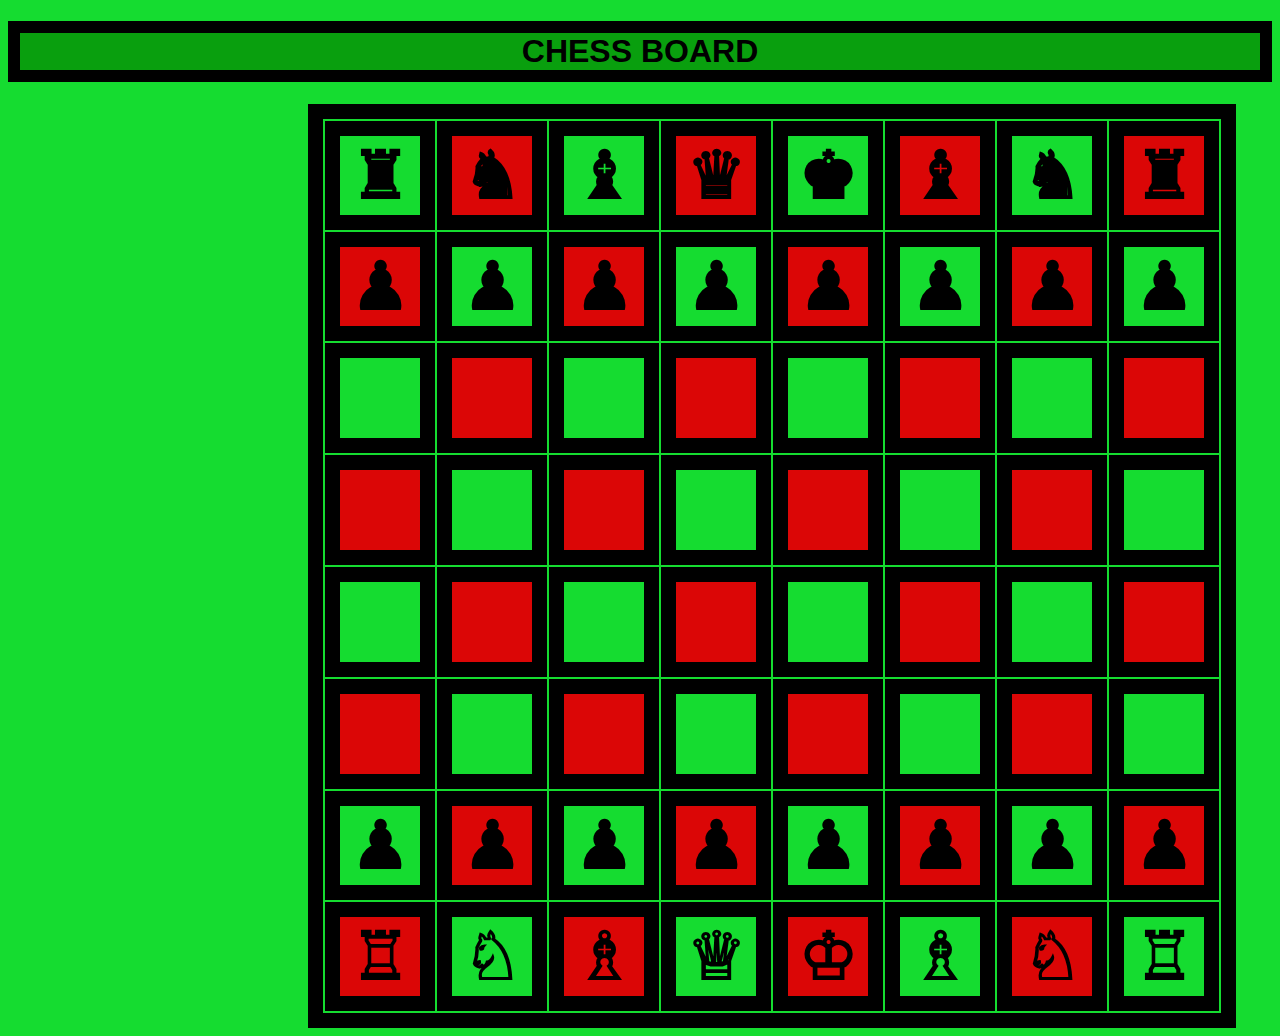
<file: SMIT Batch 10 Chess board Assignment 4/index.html>
<!DOCTYPE html>
<html lang="en">

<head>
    <meta charset="UTF-8">
    <meta name="viewport" content="width=device-width, initial-scale=1.0">
    <link rel="stylesheet" href="style.css">
    <title>Chess board</title>

</head>

<body>
    <h1>CHESS BOARD</h1>
    
    <Table class="box" >
        
        <tr >
            <td><b>♜</b></td>
            <td style="background-color:hsl(0, 95%, 44%)";><b>♞</b></td>
            <td><b>♝<b></td>
            <td style="background-color:hsl(0, 95%, 44%)";> <b>♛</b></td>
            <td><b>♚<b></td>
            <td style="background-color:hsl(0, 95%, 44%)";><b>♝</b></td>
            <td><b>♞<b></td>
            <td style="background-color:hsl(0, 95%, 44%)";><b>♜</b></td>
        </tr>
        <tr>
            <td style="background-color:hsl(0, 95%, 44%)";><b>♟</b></td>
            <td><b>♟</b></td>
            <td style="background-color:hsl(0, 95%, 44%)";><b>♟</b></td>
            <td><b>♟</b></td>
            <td style="background-color:hsl(0, 95%, 44%)";><b>♟</b></td>
            <td><b>♟</b></td>
            <td style="background-color:hsl(0, 95%, 44%)";><b>♟</b></td>
            <td><b>♟</b></td>
        </tr>
        <tr class="empty">
            <td></td>
            <td style="background-color:hsl(0, 95%, 44%)";></td>
            <td></td>
            <td style="background-color:hsl(0, 95%, 44%)";></td>
            <td></td>
            <td style="background-color:hsl(0, 95%, 44%)";></td>
            <td></td>
            <td style="background-color:hsl(0, 95%, 44%)";></td>
        </tr>
        <tr class="empty">
            <td style="background-color:hsl(0, 95%, 44%)";></td>
            <td></td>
            <td style="background-color:hsl(0, 95%, 44%)";></td>
            <td></td>
            <td style="background-color:hsl(0, 95%, 44%)";></td>
            <td></td>
            <td style="background-color:hsl(0, 95%, 44%)";></td>
            <td></td>
        </tr>
        <tr class="empty">
            <td></td>
            <td style="background-color:hsl(0, 95%, 44%)";></td>
            <td></td>
            <td style="background-color:hsl(0, 95%, 44%)";></td>
            <td></td>
            <td style="background-color:hsl(0, 95%, 44%)";></td>
            <td></td>
            <td style="background-color:hsl(0, 95%, 44%)";></td>
        </tr>
        <tr class="empty">
            <td style="background-color:hsl(0, 95%, 44%)";></td>
            <td></td>
            <td style="background-color:hsl(0, 95%, 44%)";></td>
            <td></td>
            <td style="background-color:hsl(0, 95%, 44%)";></td>
            <td></td>
            <td style="background-color:hsl(0, 95%, 44%)";></td>
            <td></td>
        </tr>
        <tr>
            <td ><b>♟</b></td>
            <td style="background-color:hsl(0, 95%, 44%)";><b>♟</b></td>
            <td><b>♟</b></td>
            <td style="background-color:hsl(0, 95%, 44%)";><b>♟</b></td>
            <td><b>♟</b></td>
            <td style="background-color:hsl(0, 95%, 44%)";><b>♟</b></td>
            <td><b>♟</b></td>
            <td style="background-color:hsl(0, 95%, 44%)";><b>♟</b></td>
        </tr>
        <tr>
            <td style="background-color:hsl(0, 95%, 44%)";><b>♖</b></td>
            <td><b>♘</b></td>
            <td style="background-color:hsl(0, 95%, 44%)";><b>♗</b></td>
            <td><b>♕</b></td>
            <td style="background-color:hsl(0, 95%, 44%)";><b>♔</b></td>
            <td><b>♗</b></td>
            <td style="background-color:hsl(0, 95%, 44%)";><b>♘</b></td>
            <td><b>♖</b></td>
        </tr>
    </Table>
</body>

</html>
</file>
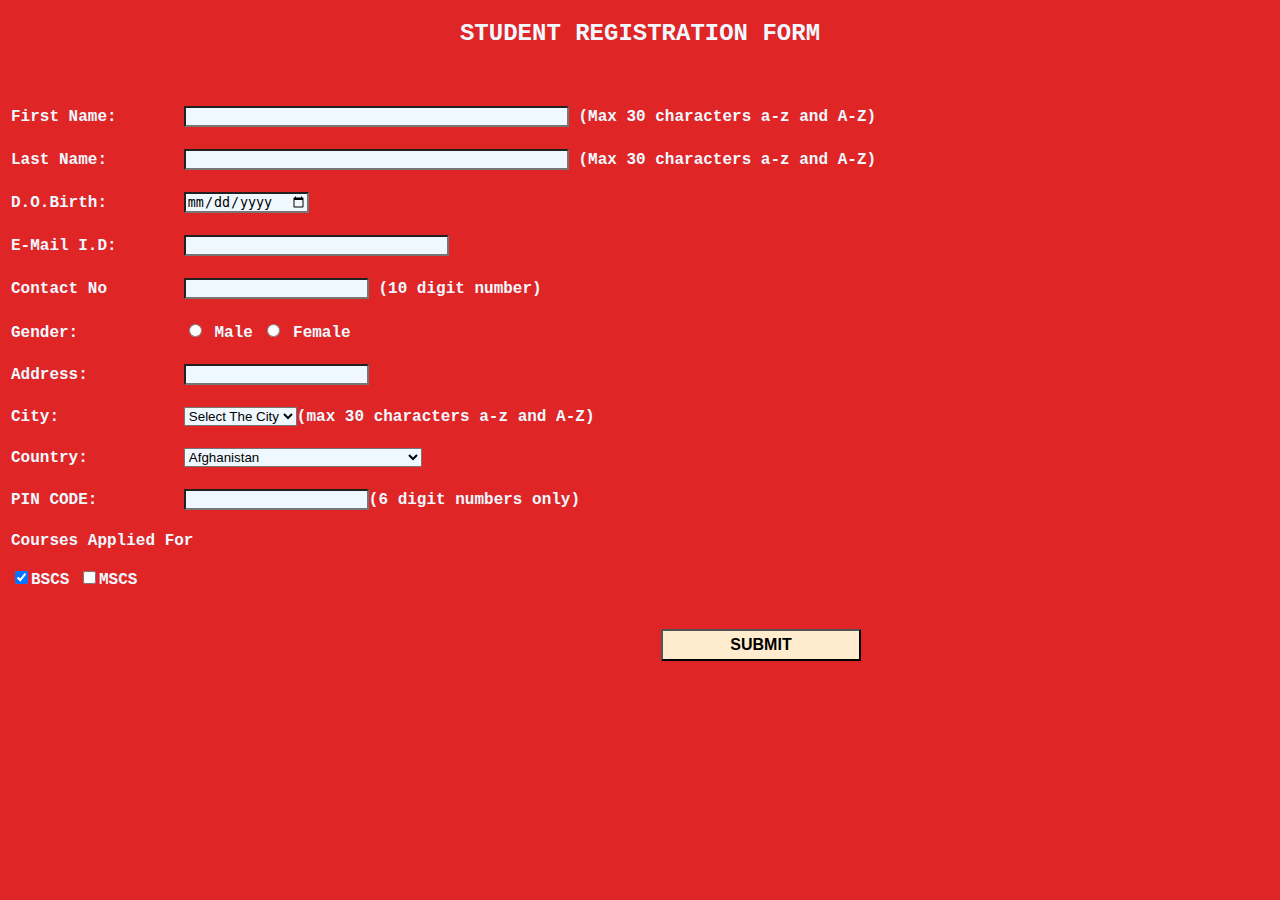
<file: SMIT Batch10 Forms Assignment 3/index.html>
<!DOCTYPE html>
<html lang="en">

<head>
    <meta charset="UTF-8">
    <meta name="viewport" content="width=device-width, initial-scale=1.0">
    <link rel="stylesheet" href="style.css">
    <title>Form</title>

</head>

<body>

    <h2>Student Registration Form</h2> <br> <br>
        
        <form action="">
            <table>
            <tr>
            
            <td>First Name:&nbsp;&nbsp;&nbsp;&nbsp;&nbsp;&nbsp;&nbsp;<input type="text" name="username" size="45" maxlength="20"> (Max 30 characters a-z and A-Z) <br><br>
            </td>
        </tr>
        <tr>
            <td>Last Name:&nbsp;&nbsp;&nbsp;&nbsp;&nbsp;&nbsp;&nbsp;&nbsp;<input type="text" name="username" size="45" maxlength="20"> (Max 30 characters a-z and A-Z)<br><br>
            </td>
        </tr>
        <tr>
            <td>D.O.Birth:&nbsp;&nbsp;&nbsp;&nbsp;&nbsp;&nbsp;&nbsp;&nbsp;<input type="date" name="birth date" /><br><br>
            </td>
        </tr>
        <tr>
            <td>E-Mail I.D: &nbsp;&nbsp;&nbsp;&nbsp;&nbsp;&nbsp;<input type="email" name="email" size="30" maxlength="30"><br><br>
            </td>
        </tr>
        <tr>
            <td>Contact No &nbsp;&nbsp;&nbsp;&nbsp;&nbsp;&nbsp;&nbsp;<input type="number" name="mobile number" size="13" maxlength="130"> (10 digit number)<br><br>
            </td>
        </tr>
        <tr>
            <td>Gender:&nbsp;&nbsp;&nbsp;&nbsp;&nbsp;&nbsp;&nbsp;&nbsp;&nbsp;&nbsp;
                <input id="male" type="radio" name="gender" value="m">
                <label for="male">Male</label>
                <input id="female" type="radio" name="gender" value="m">
                <label for="female">Female</label><br><br>
                    </td>
        </tr> 
        <tr>
           <td>Address: &nbsp;&nbsp;&nbsp;&nbsp;&nbsp;&nbsp;&nbsp;&nbsp;&nbsp;<input type="text"><br><br>
                    </td>
                </tr>
        <tr>
                <td>City: &nbsp;&nbsp;&nbsp;&nbsp;&nbsp;&nbsp;&nbsp;&nbsp;&nbsp;&nbsp;&nbsp; 
                           
                    <select name="Location" id="Location" required>
                            <option value="">Select The City</option>
                            <option value="Islamabad">Islamabad</option>
                            <option value="Lahore">Lahore</option>
                            <option value="Rawalpindi">Rawalpindi</option>
                            <option value="Sialkot">Sialkot</option>
                            <option value="Hyderabad">Hyderabad</option>
                            <option value="Karachi">Karachi</option>
                            <option value="Sukkur">Sukkur</option>
                            <option value="Peshawar">Peshawar</option>
                            <option value="Gwadar">Gwadar</option>
                            <option value="Quetta">Quetta</option>
                        </select>(max 30 characters a-z and A-Z)<br><br>
                    </td>
                </tr>
                <tr>
                    <td>Country:&nbsp;&nbsp;&nbsp;&nbsp;&nbsp;&nbsp;&nbsp;&nbsp;&nbsp;
                     <select name="country" > 
                        <option value="Afghanistan">Afghanistan</option>
                        <option value="Albania">Albania</option>
                        <option value="Algeria">Algeria</option>
                        <option value="Australia">Australia</option>
                        <option value="Bahrain">Bahrain</option>
                        <option value="Bangladesh">Bangladesh</option>
                        <option value="Bosnia and Herzegovina">Bosnia and Herzegovina</option>
                        <option value="Egypt">Egypt</option>
                        <option value="Ethiopia">Ethiopia</option>
                             
                        <option value="India">India</option>
                        <option value="Indonesia">Indonesia</option>
                        <option value="Iran, Islamic Republic of">Iran, Islamic Republic of</option>
                        <option value="Iraq">Iraq</option>
                        <option value="Japan">Japan</option>
                        <option value="Jordan">Jordan</option>
                        <option value="Kazakhstan">Kazakhstan</option>
                        <option value="Kenya">Kenya</option>
                        <option value="Korea, Republic of">Korea, Republic of</option>
                        <option value="Kuwait">Kuwait</option>
                        <option value="Lebanon">Lebanon</option>
                        <option value="Malaysia">Malaysia</option>
                        <option value="Maldives">Maldives</option>
                        <option value="Mali">Mali</option>
                        <option value="Malta">Malta</option>
                        <option value="New Zealand">New Zealand</option>
                        <option value="Oman">Oman</option>
                        <option value="Pakistan">Pakistan</option>
                        <option value="Portugal">Portugal</option>
                        <option value="Qatar">Qatar</option>
                        <option value="Saudi Arabia">Saudi Arabia</option>
                        <option value="Senegal">Senegal</option>
                        <option value="Serbia">Serbia</option>
                        <option value="Spain">Spain</option>
                        <option value="Sri Lanka">Sri Lanka</option>
                        <option value="Sudan">Sudan</option>
                        <option value="Syrian Arab Republic">Syrian Arab Republic</option>
                        <option value="Turkey">Turkey</option>
                        <option value="United Arab Emirates">United Arab Emirates</option>
                        <option value="United States">United States</option>
                        <option value="United States Minor Outlying Islands">United States Minor Outlying Islands</option>
                       
                    </select><br><br>
        </tr>
                
                <tr>
                    <td>PIN CODE: &nbsp;&nbsp;&nbsp;&nbsp;&nbsp;&nbsp;&nbsp;
                    <input type="number">(6 digit numbers only) <br><br>
                    </td>
                </tr>
                
                
                <tr>
                <td >Courses Applied For <br><br>
                <input type="checkbox" name="Course" value=" BSCS" checked="checked"/>BSCS
                <input type="checkbox" name="Course" value="MSCS"/>MSCS <br> <br><br>
            </td>
                </tr>
                <tr class="button">
                    <td><button>Submit</button><br> 
                    </td>
                </tr>
                
            
            </table>
        </form>
    
   
</body>

</html>
</file>
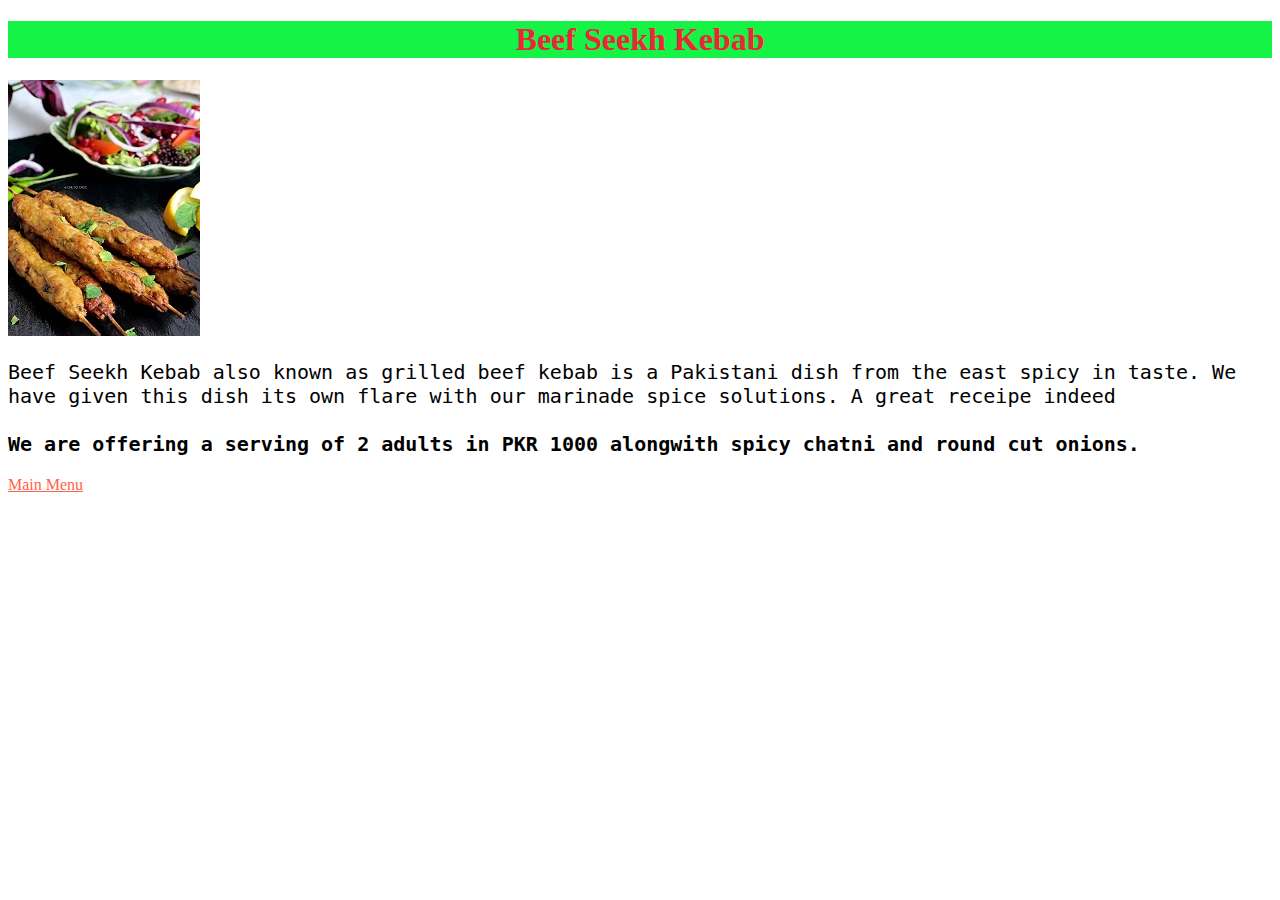
<file: SMIT batch 10 Assignment 2/Beef Seekh Kebab.html>
<!DOCTYPE html>
<html lang="en">
<head>
    <meta charset="UTF-8">
    <meta name="viewport" content="width=device-width, initial-scale=1.0">
    <title>Beef Seekh Kebab</title>
</head>
<body>
   <h1 style="text-align:center; color: rgb(237, 37, 57); background-color: rgb(21, 244, 70);">Beef Seekh Kebab</h1> 
   <img src="./images/BakedSeekhKabab.jpg" alt="food item"><br>
   <p style="font-family: monospace;font-size: x-large;">Beef Seekh Kebab also known as grilled beef kebab is a Pakistani dish from the east spicy in taste. We have given this dish its own flare with our marinade spice solutions. A great receipe indeed <br><br>
<b>We are offering a serving of 2 adults in PKR 1000 alongwith spicy chatni and round cut onions.</b> 
</p>
<a href="index.html" style="color:tomato;font-family:Tahoma;">Main Menu</a>

</body>
</html>
</file>
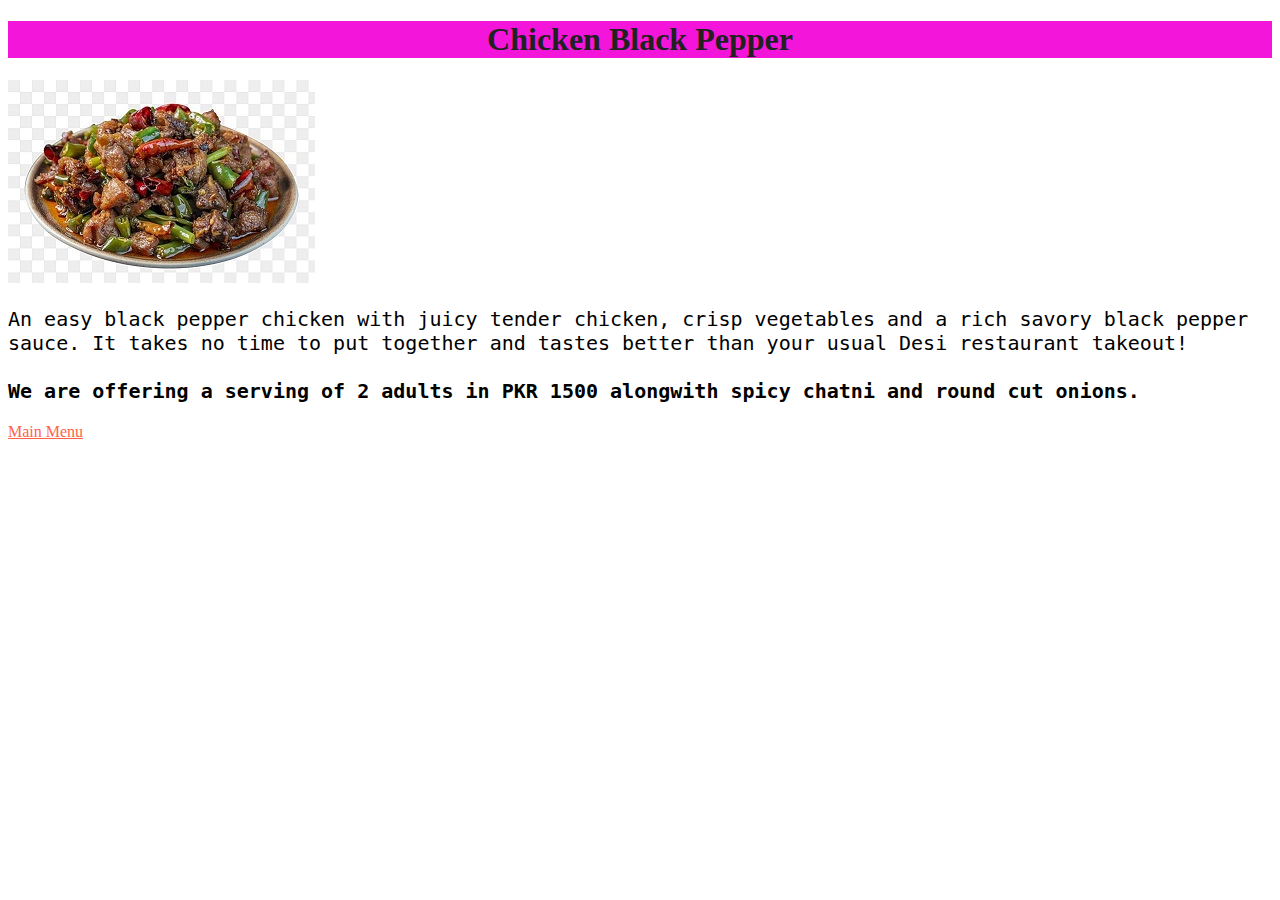
<file: SMIT batch 10 Assignment 2/Chicken Black Pepper.html>
<!DOCTYPE html>
<html lang="en">
<head>
    <meta charset="UTF-8">
    <meta name="viewport" content="width=device-width, initial-scale=1.0">
    <title>Chicken Black Pepper</title>
</head>
<body>
   <h1 style="text-align:center; color: rgb(33, 33, 34); background-color: rgb(244, 21, 218);">Chicken Black Pepper</h1> 
   <img src="./images/black pepper chichken.jpg" alt="food item"><br>
   <p style="font-family: monospace;font-size: x-large;">An easy black pepper chicken with juicy tender chicken, crisp vegetables and a rich savory black pepper sauce. It takes no time to put together and tastes better than your usual Desi restaurant takeout! <br><br>
<b>We are offering a serving of 2 adults in PKR 1500 alongwith spicy chatni and round cut onions.</b> 
</p>
<a href="index.html" style="color:tomato;font-family:Tahoma;">Main Menu</a>

</body>
</html>
</file>
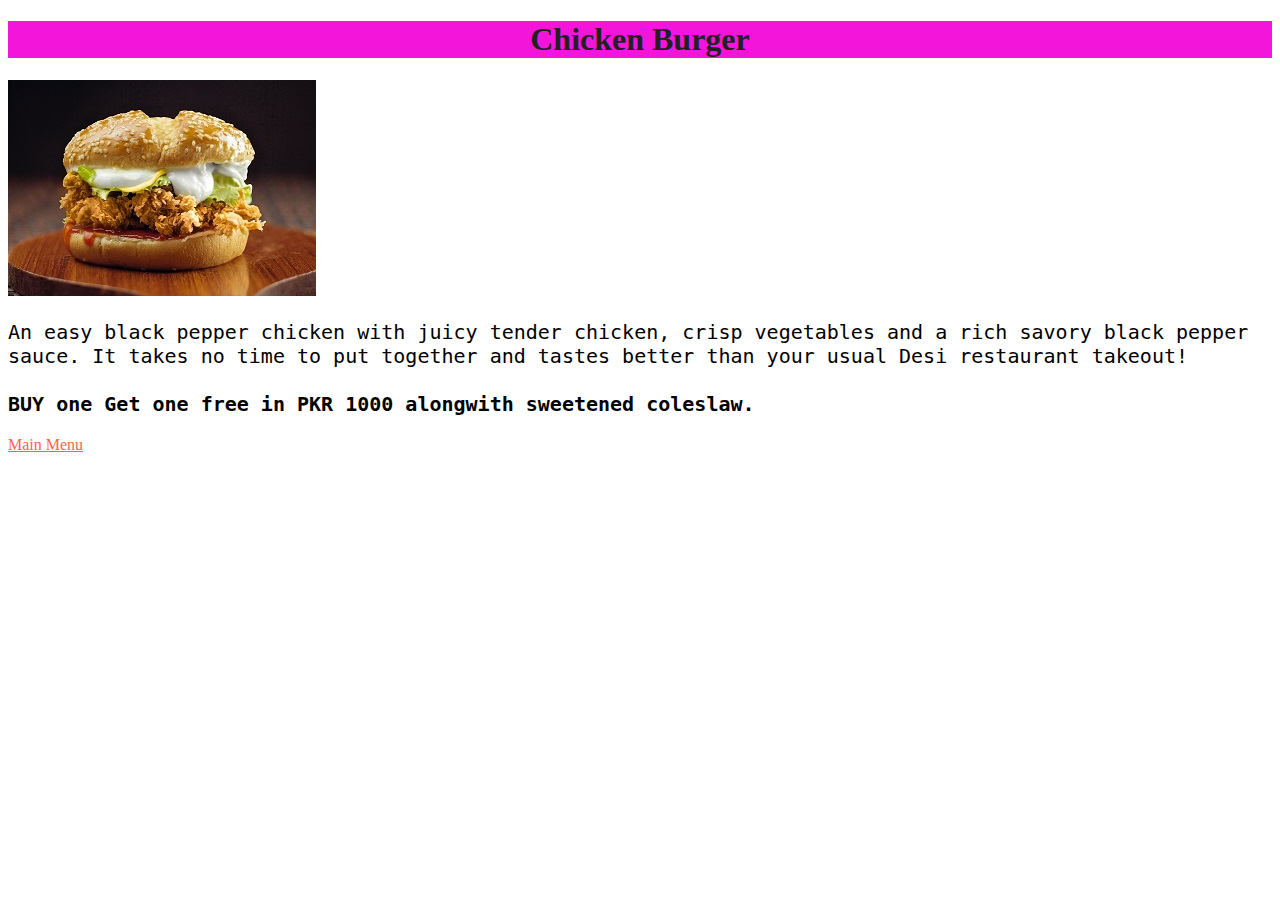
<file: SMIT batch 10 Assignment 2/Chicken Burger.html>
<!DOCTYPE html>
<html lang="en">
<head>
    <meta charset="UTF-8">
    <meta name="viewport" content="width=device-width, initial-scale=1.0">
    <title>Chicken Burger</title>
</head>
<body>
   <h1 style="text-align:center; color: rgb(33, 33, 34); background-color: rgb(244, 21, 218);">Chicken Burger</h1> 
   <img src="./images/Chicken burger.jpg" alt="food item"><br>
   <p style="font-family: monospace;font-size: x-large;">An easy black pepper chicken with juicy tender chicken, crisp vegetables and a rich savory black pepper sauce. It takes no time to put together and tastes better than your usual Desi restaurant takeout! <br><br>
<b>BUY one Get one free in PKR 1000 alongwith sweetened coleslaw.</b> 
</p>
<a href="index.html" style="color:tomato;font-family:Tahoma;">Main Menu</a>

</body>
</html>
</file>
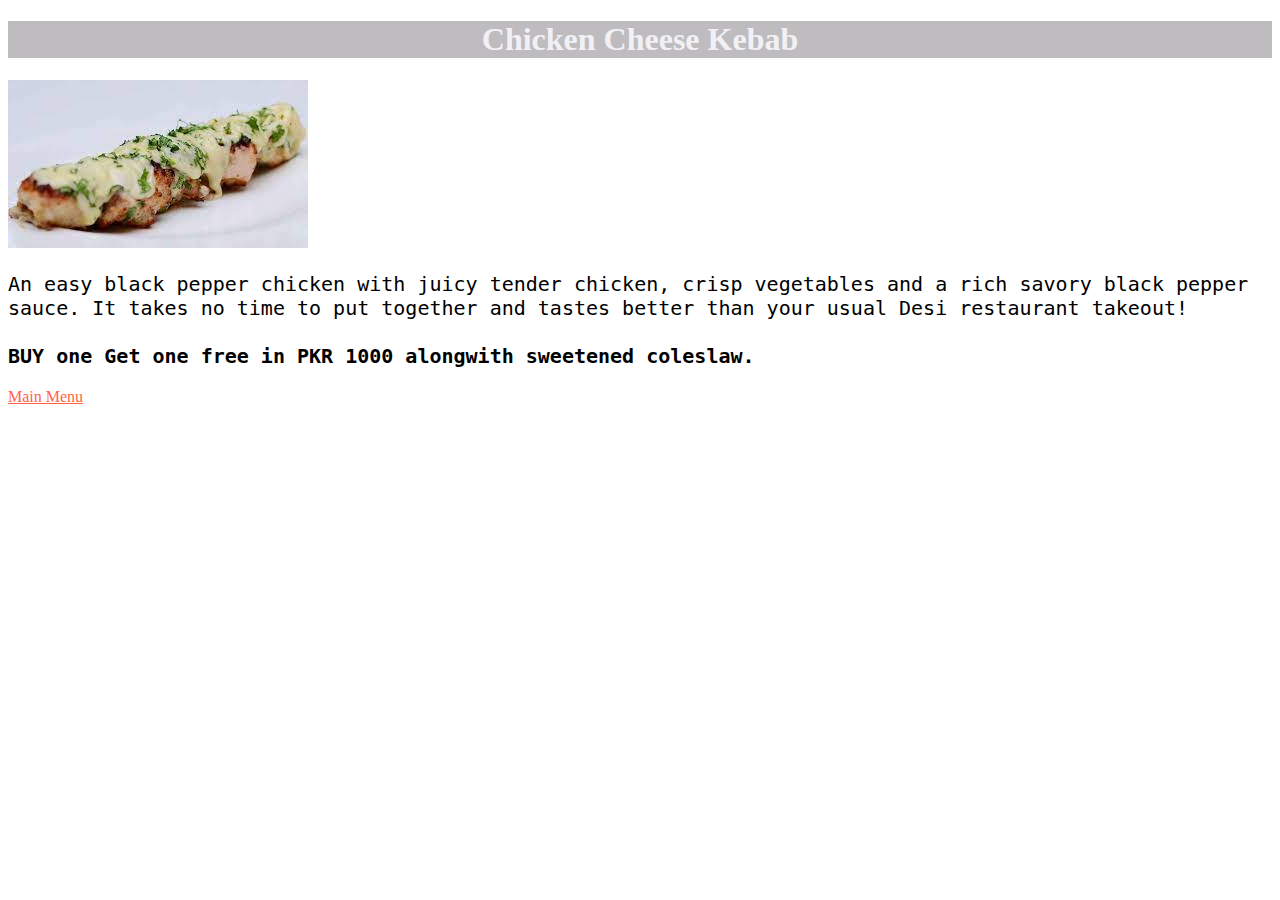
<file: SMIT batch 10 Assignment 2/Chicken Cheese Kebab.html>
<!DOCTYPE html>
<html lang="en">
<head>
    <meta charset="UTF-8">
    <meta name="viewport" content="width=device-width, initial-scale=1.0">
    <title>Chicken Cheese Kebab</title>
</head>
<body>
   <h1 style="text-align:center; color: rgb(241, 241, 245); background-color: rgb(191, 188, 191);">Chicken Cheese Kebab</h1> 
   <img src="./images/Chicken Cheese kebab.jpeg" alt="food item"><br>
   <p style="font-family: monospace;font-size: x-large;">An easy black pepper chicken with juicy tender chicken, crisp vegetables and a rich savory black pepper sauce. It takes no time to put together and tastes better than your usual Desi restaurant takeout! <br><br>
<b>BUY one Get one free in PKR 1000 alongwith sweetened coleslaw.</b> 
</p>
<a href="index.html" style="color:tomato;font-family:Tahoma;">Main Menu</a>

</body>
</html>
</file>
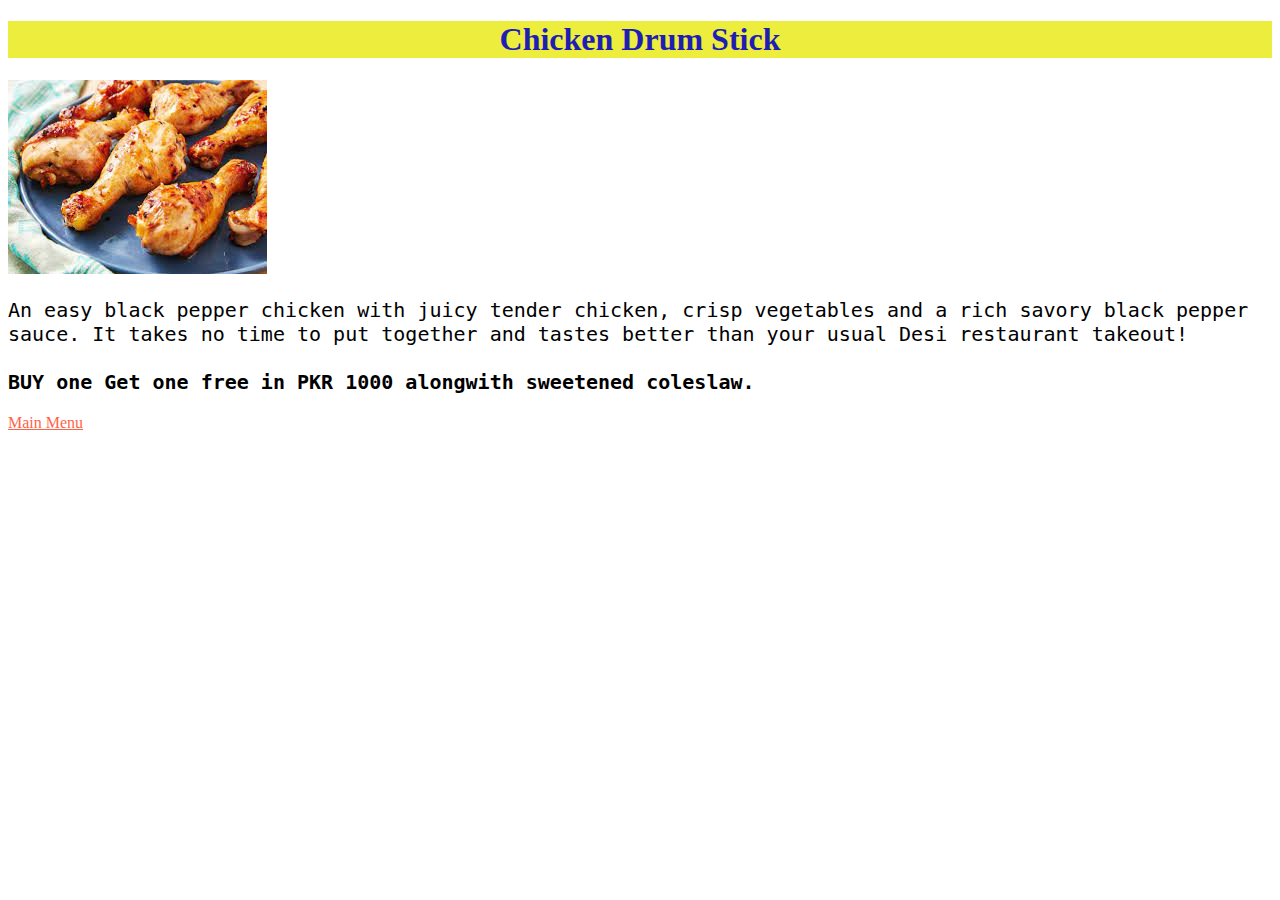
<file: SMIT batch 10 Assignment 2/Chicken Drum Sticks.html>
<!DOCTYPE html>
<html lang="en">
<head>
    <meta charset="UTF-8">
    <meta name="viewport" content="width=device-width, initial-scale=1.0">
    <title>Chicken Drum Stick</title>
</head>
<body>
   <h1 style="text-align:center; color: rgb(30, 30, 181); background-color: rgb(237, 237, 62);">Chicken Drum Stick</h1> 
   <img src="./images/drumstick.jpeg" alt="food item"><br>
   <p style="font-family: monospace;font-size: x-large;">An easy black pepper chicken with juicy tender chicken, crisp vegetables and a rich savory black pepper sauce. It takes no time to put together and tastes better than your usual Desi restaurant takeout! <br><br>
<b>BUY one Get one free in PKR 1000 alongwith sweetened coleslaw.</b> 
</p>
<a href="index.html" style="color:tomato;font-family:Tahoma;">Main Menu</a>

</body>
</html>
</file>
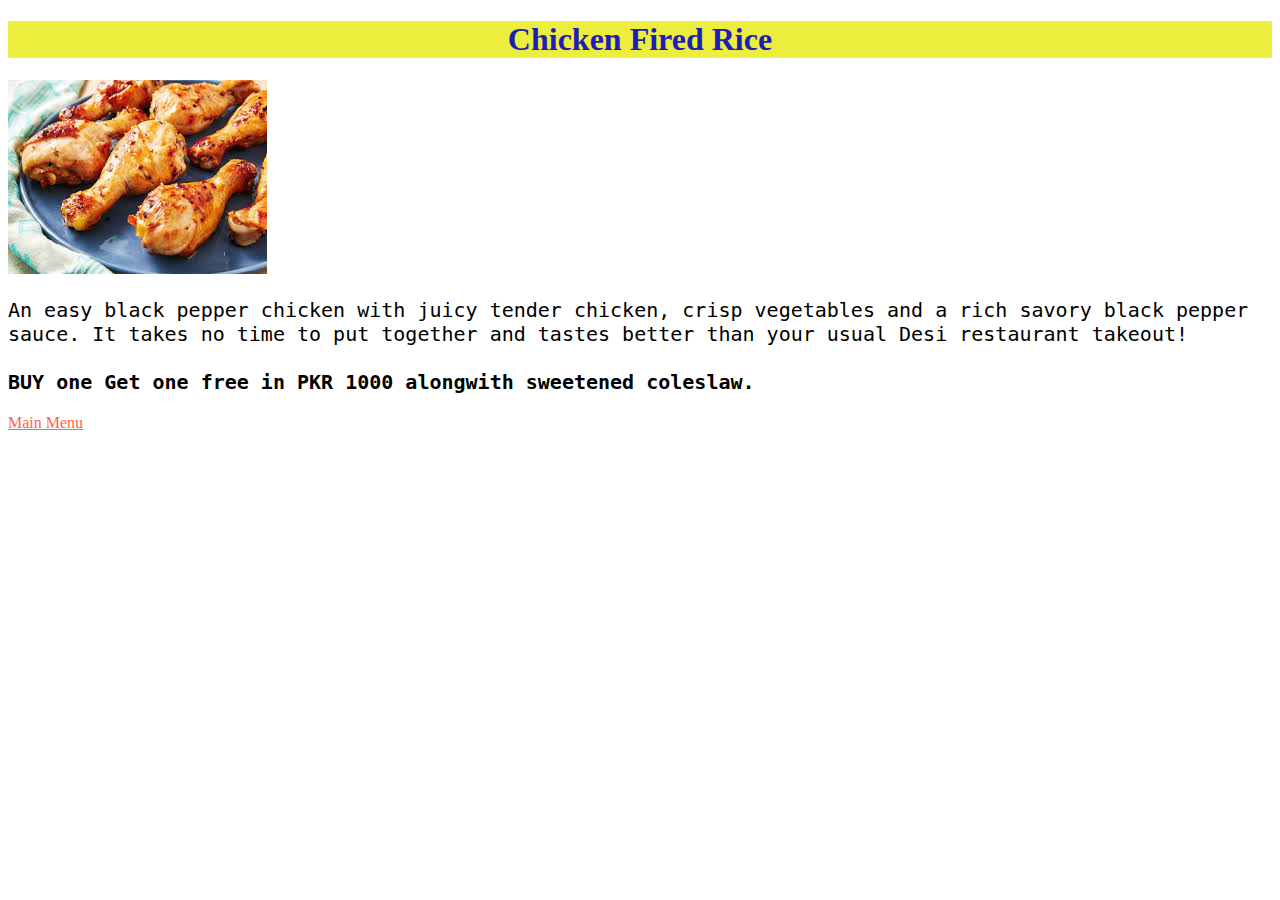
<file: SMIT batch 10 Assignment 2/Chicken Fried Rice.html>
<!DOCTYPE html>
<html lang="en">
<head>
    <meta charset="UTF-8">
    <meta name="viewport" content="width=device-width, initial-scale=1.0">
    <title>Chicken Fired Rice</title>
</head>
<body>
   <h1 style="text-align:center; color: rgb(30, 30, 181); background-color: rgb(237, 237, 62);">Chicken Fired Rice</h1> 
   <img src="./images/drumstick.jpeg" alt="food item"><br>
   <p style="font-family: monospace;font-size: x-large;">An easy black pepper chicken with juicy tender chicken, crisp vegetables and a rich savory black pepper sauce. It takes no time to put together and tastes better than your usual Desi restaurant takeout! <br><br>
<b>BUY one Get one free in PKR 1000 alongwith sweetened coleslaw.</b> 
</p>
<a href="index.html" style="color:tomato;font-family:Tahoma;">Main Menu</a>

</body>
</html>
</file>
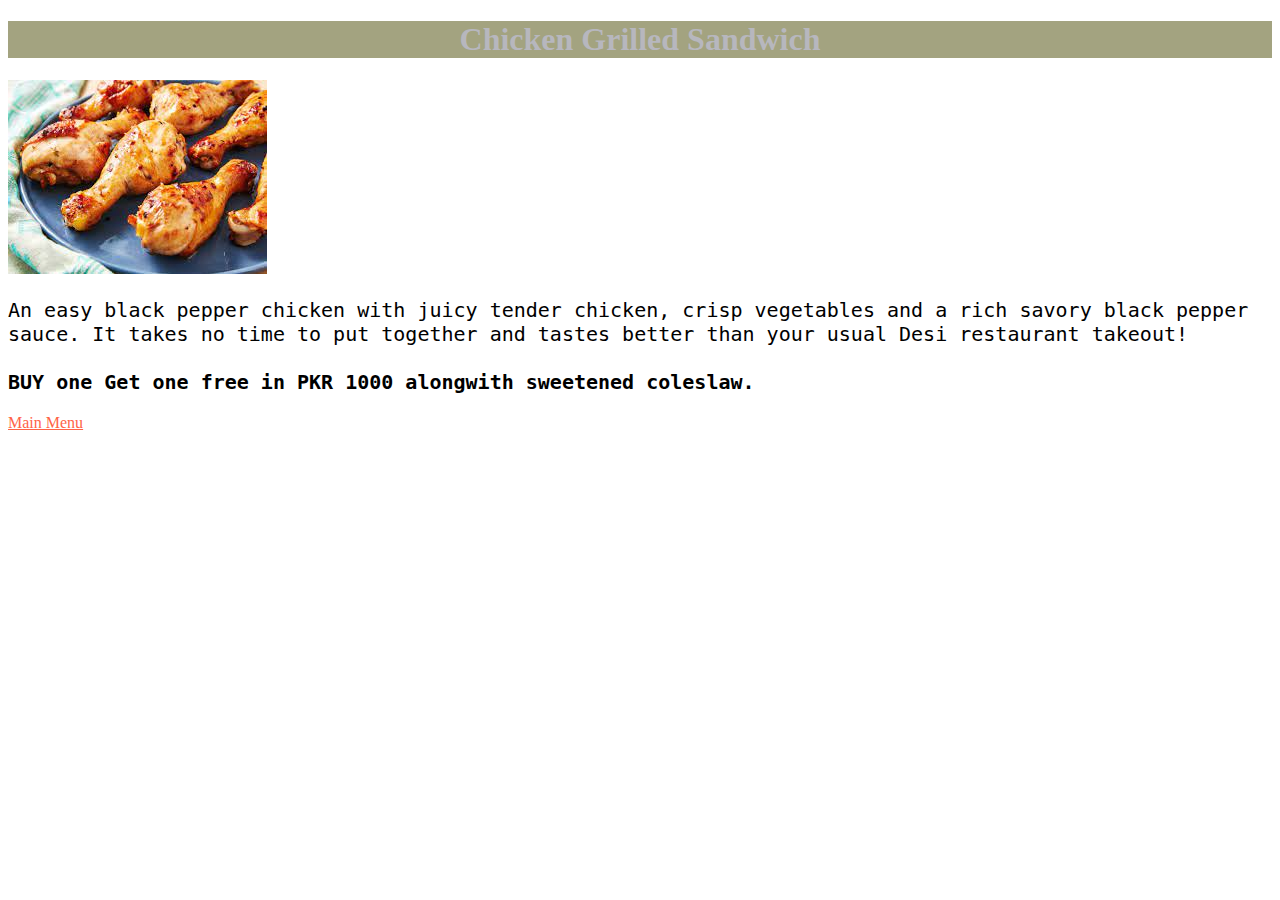
<file: SMIT batch 10 Assignment 2/Chicken Grilled Sandwich.html>
<!DOCTYPE html>
<html lang="en">
<head>
    <meta charset="UTF-8">
    <meta name="viewport" content="width=device-width, initial-scale=1.0">
    <title>Chicken Grilled Sandwich</title>
</head>
<body>
   <h1 style="text-align:center; color: rgb(183, 183, 190); background-color: rgb(163, 163, 128);">Chicken Grilled Sandwich</h1> 
   <img src="./images/drumstick.jpeg" alt="food item"><br>
   <p style="font-family: monospace;font-size: x-large;">An easy black pepper chicken with juicy tender chicken, crisp vegetables and a rich savory black pepper sauce. It takes no time to put together and tastes better than your usual Desi restaurant takeout! <br><br>
<b>BUY one Get one free in PKR 1000 alongwith sweetened coleslaw.</b> 
</p>
<a href="index.html" style="color:tomato;font-family:Tahoma;">Main Menu</a>

</body>
</html>
</file>
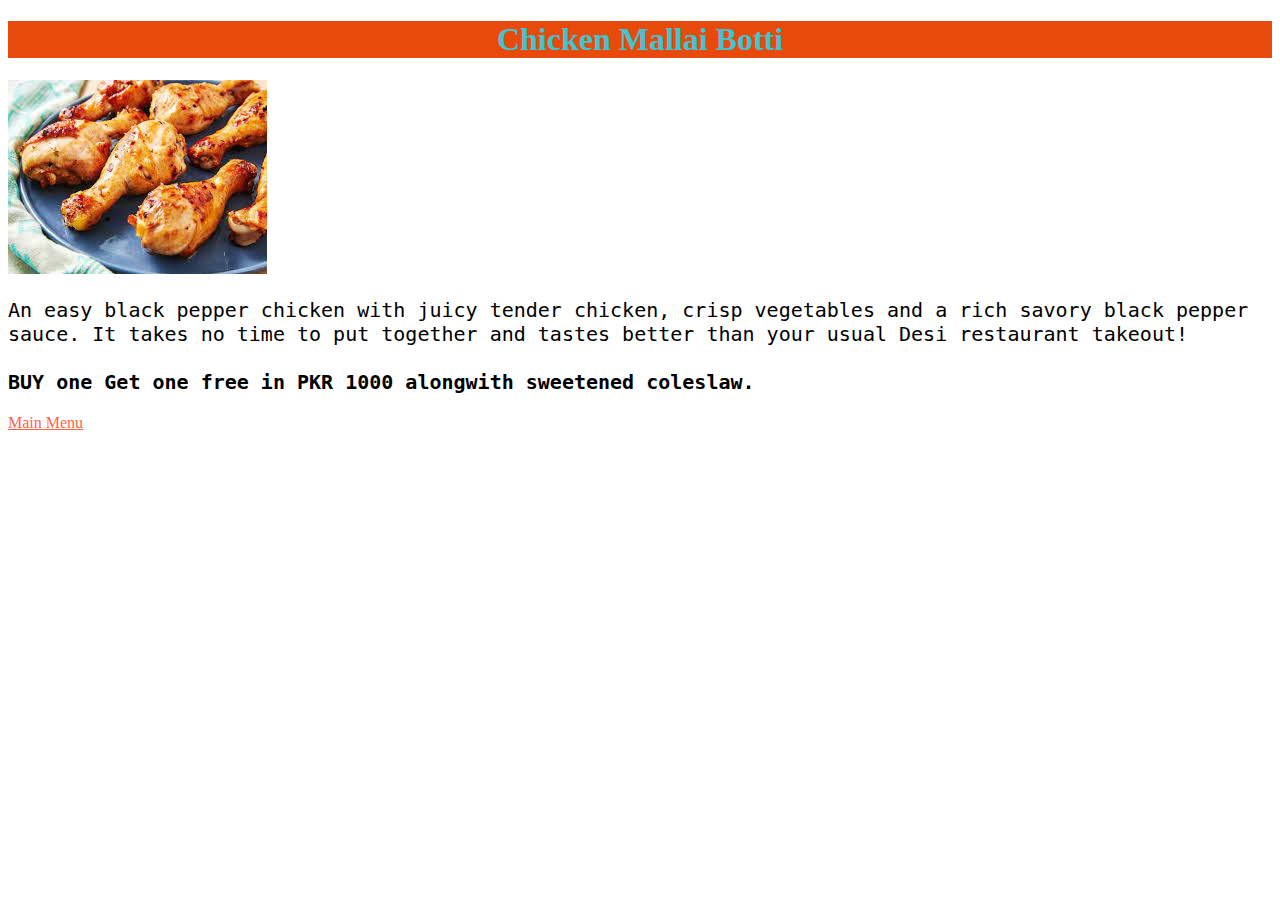
<file: SMIT batch 10 Assignment 2/Chicken Mallai Botti.html>
<!DOCTYPE html>
<html lang="en">
<head>
    <meta charset="UTF-8">
    <meta name="viewport" content="width=device-width, initial-scale=1.0">
    <title>Chicken Mallai Botti</title>
</head>
<body>
   <h1 style="text-align:center; color: rgb(66, 196, 208); background-color: rgb(232, 74, 12);">Chicken Mallai Botti</h1> 
   <img src="./images/drumstick.jpeg" alt="food item"><br>
   <p style="font-family: monospace;font-size: x-large;">An easy black pepper chicken with juicy tender chicken, crisp vegetables and a rich savory black pepper sauce. It takes no time to put together and tastes better than your usual Desi restaurant takeout! <br><br>
<b>BUY one Get one free in PKR 1000 alongwith sweetened coleslaw.</b> 
</p>
<a href="index.html" style="color:tomato;font-family:Tahoma;">Main Menu</a>

</body>
</html>
</file>
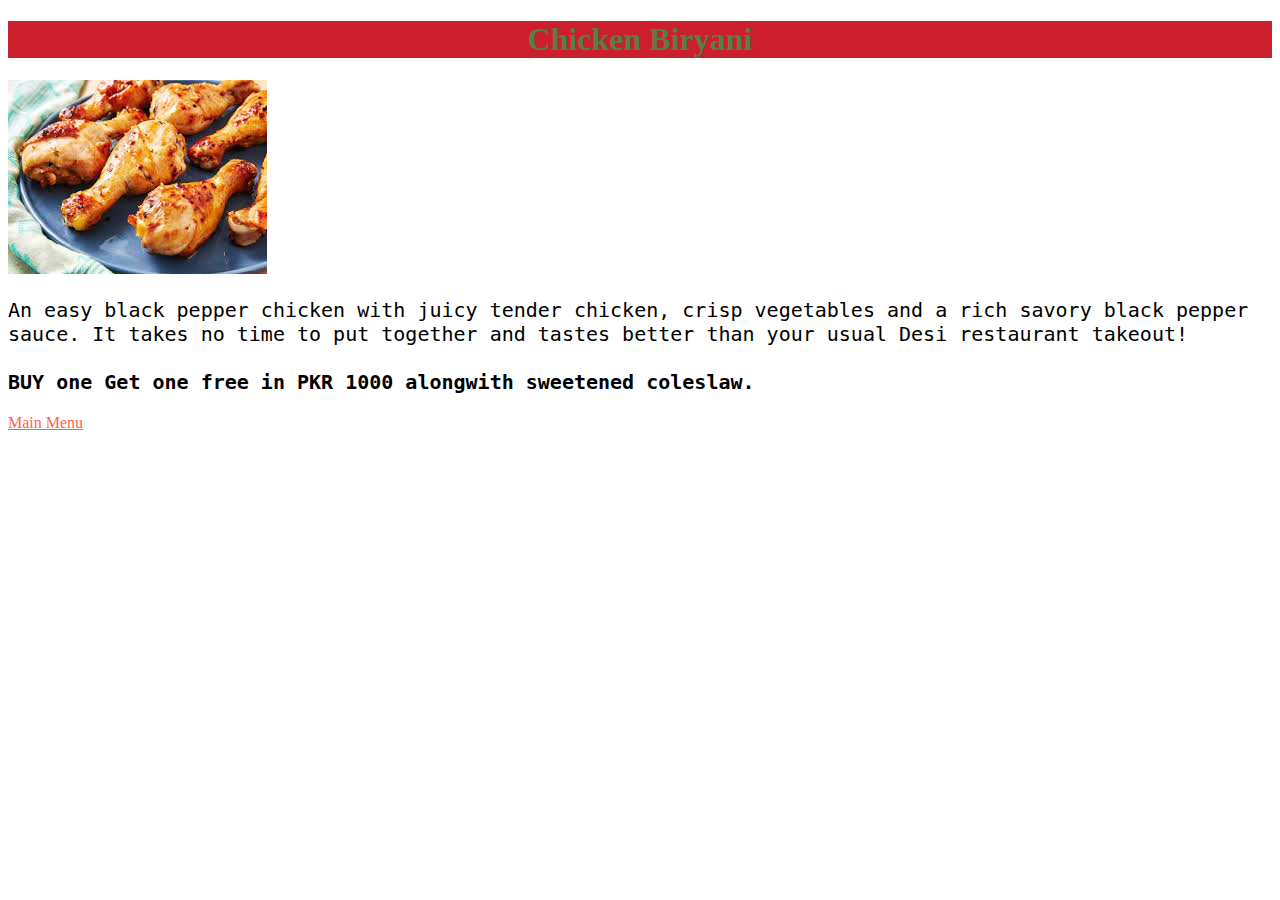
<file: SMIT batch 10 Assignment 2/Chiken BBQ Pizza.html>
<!DOCTYPE html>
<html lang="en">
<head>
    <meta charset="UTF-8">
    <meta name="viewport" content="width=device-width, initial-scale=1.0">
    <title>Chicken Biryani</title>
</head>
<body>
   <h1 style="text-align:center; color: rgb(87, 126, 67); background-color: rgb(204, 31, 46);">Chicken Biryani</h1> 
   <img src="./images/drumstick.jpeg" alt="food item"><br>
   <p style="font-family: monospace;font-size: x-large;">An easy black pepper chicken with juicy tender chicken, crisp vegetables and a rich savory black pepper sauce. It takes no time to put together and tastes better than your usual Desi restaurant takeout! <br><br>
<b>BUY one Get one free in PKR 1000 alongwith sweetened coleslaw.</b> 
</p>
<a href="index.html" style="color:tomato;font-family:Tahoma;">Main Menu</a>

</body>
</html>
</file>
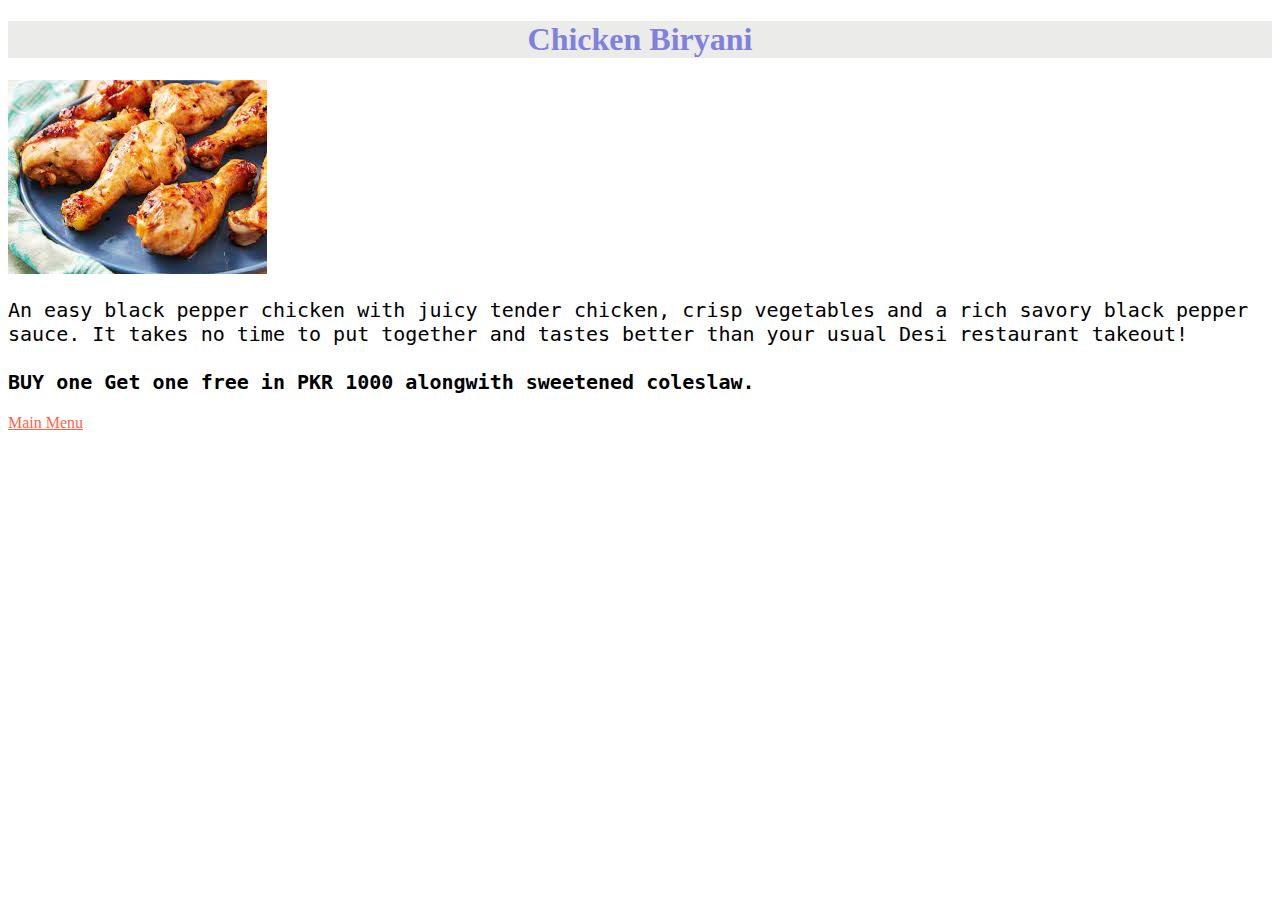
<file: SMIT batch 10 Assignment 2/Chiken Biryani.html>
<!DOCTYPE html>
<html lang="en">
<head>
    <meta charset="UTF-8">
    <meta name="viewport" content="width=device-width, initial-scale=1.0">
    <title>Chicken Biryani</title>
</head>
<body>
   <h1 style="text-align:center; color: rgb(128, 128, 221); background-color: rgb(235, 235, 233);">Chicken Biryani</h1> 
   <img src="./images/drumstick.jpeg" alt="food item"><br>
   <p style="font-family: monospace;font-size: x-large;">An easy black pepper chicken with juicy tender chicken, crisp vegetables and a rich savory black pepper sauce. It takes no time to put together and tastes better than your usual Desi restaurant takeout! <br><br>
<b>BUY one Get one free in PKR 1000 alongwith sweetened coleslaw.</b> 
</p>
<a href="index.html" style="color:tomato;font-family:Tahoma;">Main Menu</a>

</body>
</html>
</file>
<file: SMIT Batch 10 Chess board Assignment 4/style.css>
body{ background-color: rgb(21, 220, 48);
    }

h1 { border:12px solid;
text-align: center;
text-decoration:dashed;
font-display:initial;
font-family:sans-serif ; background-color:hsl(122, 89%, 33%);font-style:normal;}

.box { 
    margin-left:300px;
    margin-top:05px;
    font-size:66px;
    width:900px;
    height:500px;
    text-align:center; }
.empty>td {padding: 40px;}

table, th, td {
    border: 15px solid;
  }
</file>
<file: SMIT Batch10 Forms Assignment 3/style.css>
*{background-color:#df2525}
h2{ text-align: center; 
    font-family: Courier New;
     font-size: large; 
     font-size: x-large;
      color: aliceblue;
      text-transform: uppercase;}
      table,tr,td{ font-family: Courier New; font-weight: bolder; color:aliceblue;}
    td>button{
        background-color: blanchedalmond;
        padding: 05px 60px;
        width: 200px;
        margin-left: 650px;
        font-size:medium;
        font-weight: bold;
        text-transform:uppercase;
        
    }
    input[type="text"],input[type="number"],input[type="email"] ,input[type="date"]{ background-color: aliceblue;

    }
    select{ background-color: aliceblue;}
</file>
